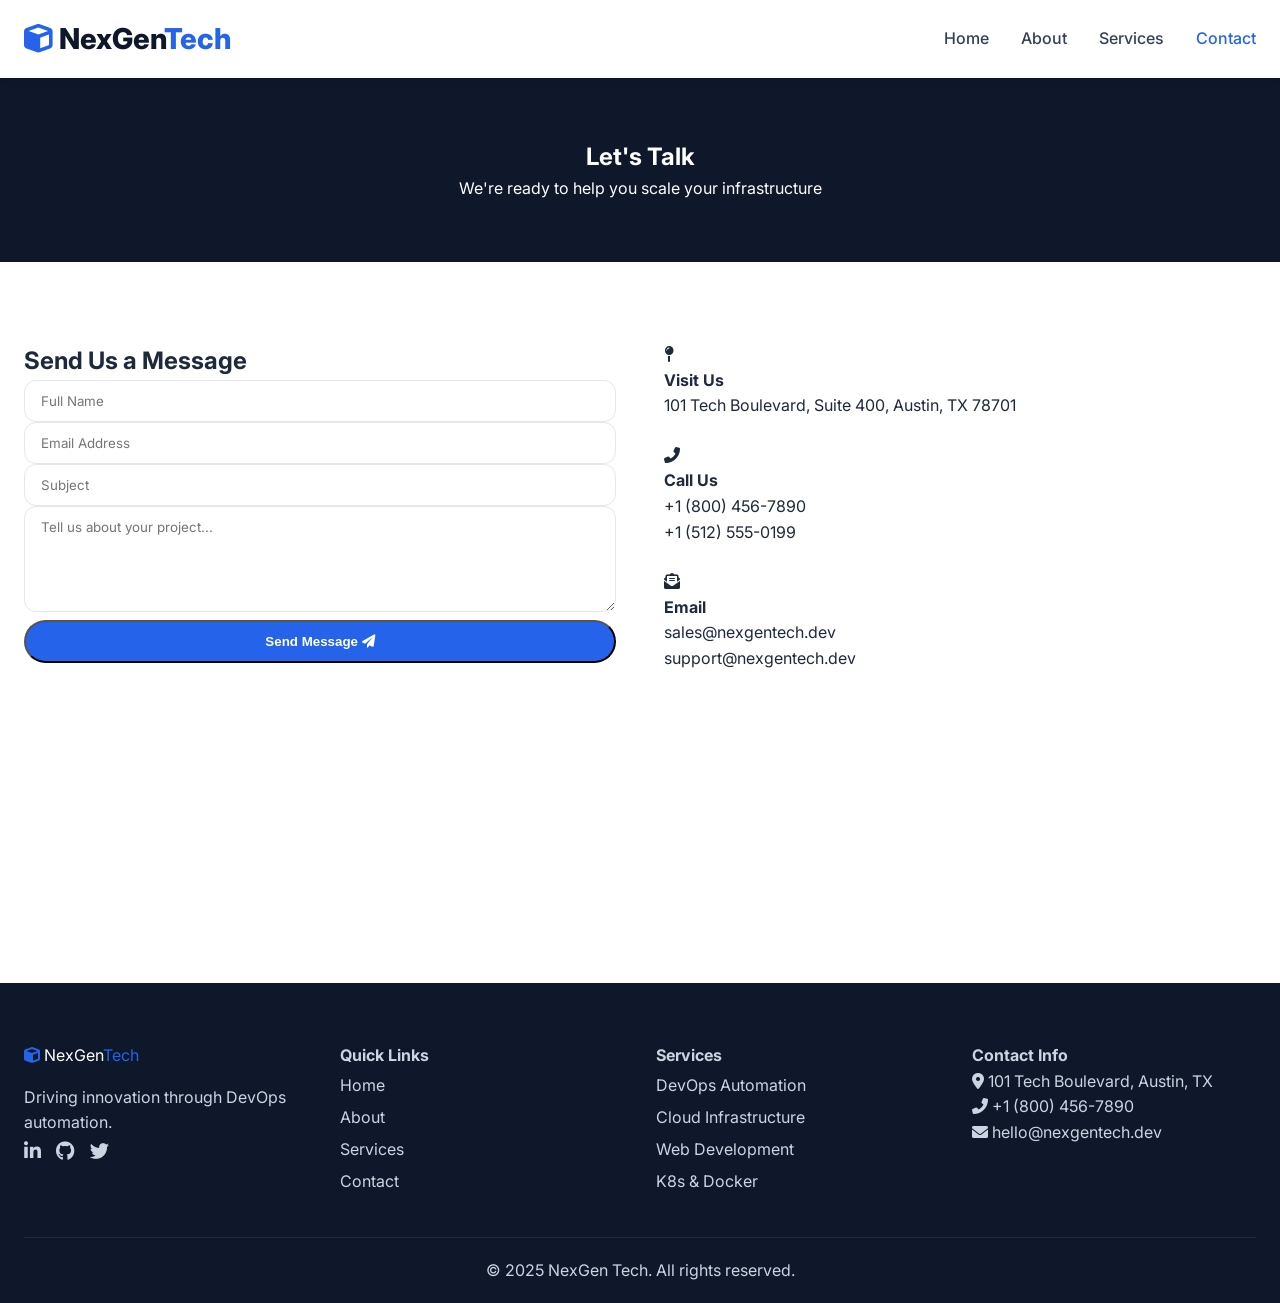
<file: contact.html>
<!DOCTYPE html>
<html lang="en">
<head>
    <meta charset="UTF-8">
    <meta name="viewport" content="width=device-width, initial-scale=1.0">
    <title>Contact | NexGen Tech</title>
    <link href="https://fonts.googleapis.com/css2?family=Inter:wght@300;400;500;600;700;800&display=swap" rel="stylesheet">
    <link rel="stylesheet" href="https://cdnjs.cloudflare.com/ajax/libs/font-awesome/6.0.0-beta3/css/all.min.css">
    <link rel="stylesheet" href="css/style.css">
    <link rel="stylesheet" href="css/responsive.css">
</head>
<body>
    <div id="preloader"><div class="spinner"></div></div>
    <button id="backToTop" class="back-to-top"><i class="fas fa-arrow-up"></i></button>
    <header class="navbar">
        <div class="container nav-container">
            <div class="logo"><a href="index.html"><i class="fas fa-cube"></i> NexGen<span>Tech</span></a></div>
            <nav class="nav-menu" id="navMenu"><ul><li><a href="index.html">Home</a></li><li><a href="about.html">About</a></li><li><a href="services.html">Services</a></li><li><a href="contact.html" class="active">Contact</a></li></ul></nav>
            <div class="hamburger" id="hamburger"><i class="fas fa-bars"></i></div>
        </div>
    </header>
    <main>
        <section class="page-hero contact-hero"><div class="container"><h1>Let's Talk</h1><p>We're ready to help you scale your infrastructure</p></div></section>
        <section class="contact-section section-padding"><div class="container"><div class="contact-wrapper"><div class="contact-form-container"><h2>Send Us a Message</h2><form id="contactForm"><div class="form-group"><input type="text" id="name" placeholder="Full Name" required></div><div class="form-group"><input type="email" id="email" placeholder="Email Address" required></div><div class="form-group"><input type="text" id="subject" placeholder="Subject" required></div><div class="form-group"><textarea id="message" rows="5" placeholder="Tell us about your project..." required></textarea></div><button type="submit" class="btn btn-primary w-100">Send Message <i class="fas fa-paper-plane"></i></button><div id="formMessage" class="form-feedback"></div></form></div><div class="contact-details-container"><div class="info-box"><i class="fas fa-map-pin"></i><h4>Visit Us</h4><p>101 Tech Boulevard, Suite 400, Austin, TX 78701</p></div><div class="info-box"><i class="fas fa-phone-alt"></i><h4>Call Us</h4><p>+1 (800) 456-7890<br>+1 (512) 555-0199</p></div><div class="info-box"><i class="fas fa-envelope-open-text"></i><h4>Email</h4><p>sales@nexgentech.dev<br>support@nexgentech.dev</p></div><div class="map-placeholder"><iframe src="https://maps.google.com/maps?q=30.2672,-97.7431&z=15&output=embed" width="100%" height="200" style="border:0;" allowfullscreen="" loading="lazy"></iframe></div></div></div></div></section>
    </main>
    <footer class="footer"><div class="container"><div class="footer-grid"><div class="footer-about"><div class="logo"><i class="fas fa-cube"></i> NexGen<span>Tech</span></div><p>Driving innovation through DevOps automation.</p><div class="social-links"><a href="#"><i class="fab fa-linkedin-in"></i></a><a href="#"><i class="fab fa-github"></i></a><a href="#"><i class="fab fa-twitter"></i></a></div></div><div class="footer-links"><h4>Quick Links</h4><ul><li><a href="index.html">Home</a></li><li><a href="about.html">About</a></li><li><a href="services.html">Services</a></li><li><a href="contact.html">Contact</a></li></ul></div><div class="footer-services"><h4>Services</h4><ul><li>DevOps Automation</li><li>Cloud Infrastructure</li><li>Web Development</li><li>K8s & Docker</li></ul></div><div class="footer-contact"><h4>Contact Info</h4><p><i class="fas fa-map-marker-alt"></i> 101 Tech Boulevard, Austin, TX</p><p><i class="fas fa-phone-alt"></i> +1 (800) 456-7890</p><p><i class="fas fa-envelope"></i> hello@nexgentech.dev</p></div></div><div class="footer-bottom"><p>&copy; 2025 NexGen Tech. All rights reserved.</p></div></div></footer>
    <script src="js/script.js"></script>
</body>
</html>
</file>
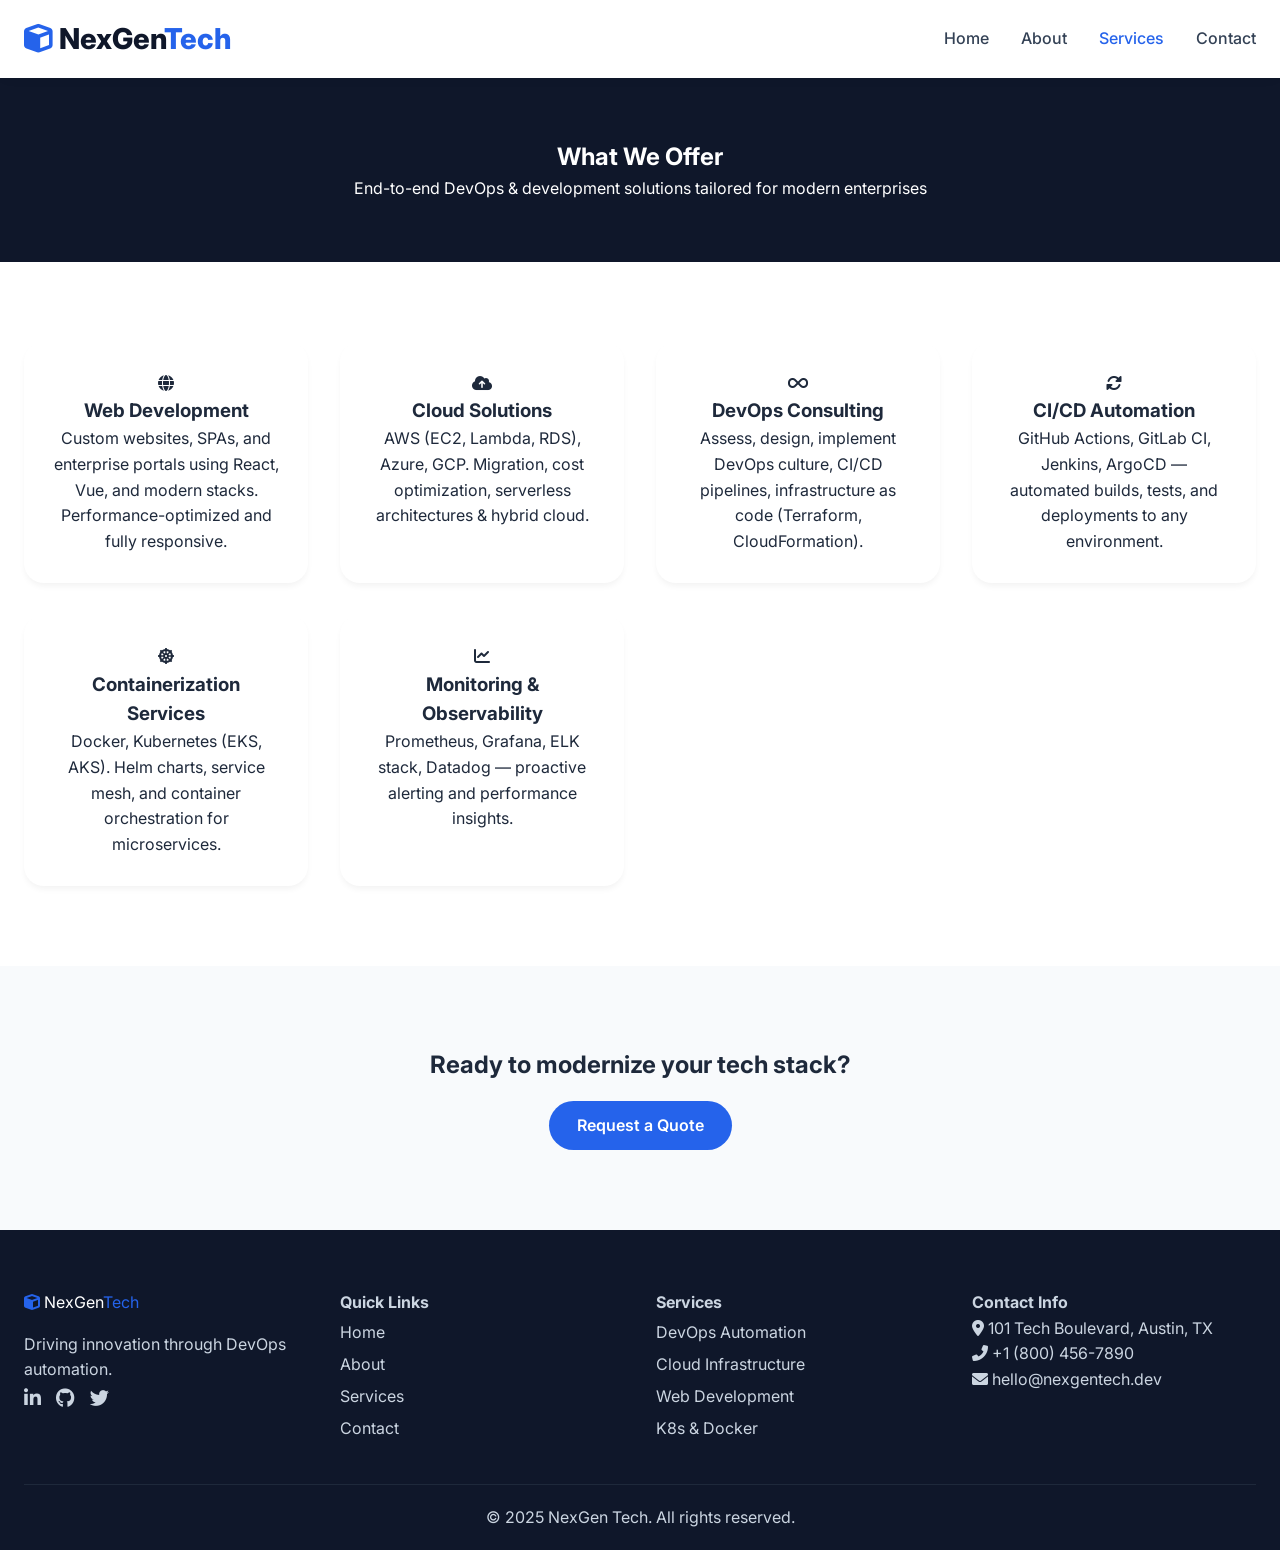
<file: services.html>
<!DOCTYPE html>
<html lang="en">
<head>
    <meta charset="UTF-8">
    <meta name="viewport" content="width=device-width, initial-scale=1.0">
    <title>Services | NexGen Tech</title>
    <link href="https://fonts.googleapis.com/css2?family=Inter:wght@300;400;500;600;700;800&display=swap" rel="stylesheet">
    <link rel="stylesheet" href="https://cdnjs.cloudflare.com/ajax/libs/font-awesome/6.0.0-beta3/css/all.min.css">
    <link rel="stylesheet" href="css/style.css">
    <link rel="stylesheet" href="css/responsive.css">
</head>
<body>
    <div id="preloader"><div class="spinner"></div></div>
    <button id="backToTop" class="back-to-top"><i class="fas fa-arrow-up"></i></button>
    <header class="navbar">
        <div class="container nav-container">
            <div class="logo"><a href="index.html"><i class="fas fa-cube"></i> NexGen<span>Tech</span></a></div>
            <nav class="nav-menu" id="navMenu"><ul><li><a href="index.html">Home</a></li><li><a href="about.html">About</a></li><li><a href="services.html" class="active">Services</a></li><li><a href="contact.html">Contact</a></li></ul></nav>
            <div class="hamburger" id="hamburger"><i class="fas fa-bars"></i></div>
        </div>
    </header>
    <main>
        <section class="page-hero services-hero"><div class="container"><h1>What We Offer</h1><p>End-to-end DevOps & development solutions tailored for modern enterprises</p></div></section>
        <section class="services-full section-padding"><div class="container"><div class="services-detailed-grid"><div class="service-detailed"><i class="fas fa-globe"></i><h3>Web Development</h3><p>Custom websites, SPAs, and enterprise portals using React, Vue, and modern stacks. Performance-optimized and fully responsive.</p></div><div class="service-detailed"><i class="fas fa-cloud-upload-alt"></i><h3>Cloud Solutions</h3><p>AWS (EC2, Lambda, RDS), Azure, GCP. Migration, cost optimization, serverless architectures & hybrid cloud.</p></div><div class="service-detailed"><i class="fas fa-infinity"></i><h3>DevOps Consulting</h3><p>Assess, design, implement DevOps culture, CI/CD pipelines, infrastructure as code (Terraform, CloudFormation).</p></div><div class="service-detailed"><i class="fas fa-sync-alt"></i><h3>CI/CD Automation</h3><p>GitHub Actions, GitLab CI, Jenkins, ArgoCD — automated builds, tests, and deployments to any environment.</p></div><div class="service-detailed"><i class="fas fa-dharmachakra"></i><h3>Containerization Services</h3><p>Docker, Kubernetes (EKS, AKS). Helm charts, service mesh, and container orchestration for microservices.</p></div><div class="service-detailed"><i class="fas fa-chart-line"></i><h3>Monitoring & Observability</h3><p>Prometheus, Grafana, ELK stack, Datadog — proactive alerting and performance insights.</p></div></div></div></section>
        <section class="process-cta bg-light section-padding"><div class="container text-center"><h2>Ready to modernize your tech stack?</h2><a href="contact.html" class="btn btn-primary mt-3">Request a Quote</a></div></section>
    </main>
    <footer class="footer"><div class="container"><div class="footer-grid"><div class="footer-about"><div class="logo"><i class="fas fa-cube"></i> NexGen<span>Tech</span></div><p>Driving innovation through DevOps automation.</p><div class="social-links"><a href="#"><i class="fab fa-linkedin-in"></i></a><a href="#"><i class="fab fa-github"></i></a><a href="#"><i class="fab fa-twitter"></i></a></div></div><div class="footer-links"><h4>Quick Links</h4><ul><li><a href="index.html">Home</a></li><li><a href="about.html">About</a></li><li><a href="services.html">Services</a></li><li><a href="contact.html">Contact</a></li></ul></div><div class="footer-services"><h4>Services</h4><ul><li>DevOps Automation</li><li>Cloud Infrastructure</li><li>Web Development</li><li>K8s & Docker</li></ul></div><div class="footer-contact"><h4>Contact Info</h4><p><i class="fas fa-map-marker-alt"></i> 101 Tech Boulevard, Austin, TX</p><p><i class="fas fa-phone-alt"></i> +1 (800) 456-7890</p><p><i class="fas fa-envelope"></i> hello@nexgentech.dev</p></div></div><div class="footer-bottom"><p>&copy; 2025 NexGen Tech. All rights reserved.</p></div></div></footer>
    <script src="js/script.js"></script>
</body>
</html>
</file>
<file: css/style.css>
* {
    margin: 0;
    padding: 0;
    box-sizing: border-box;
}

body {
    font-family: 'Inter', sans-serif;
    line-height: 1.6;
    color: #1e293b;
    background-color: #ffffff;
    overflow-x: hidden;
}

.container {
    max-width: 1280px;
    margin: 0 auto;
    padding: 0 24px;
}

#preloader {
    position: fixed;
    top: 0;
    left: 0;
    width: 100%;
    height: 100%;
    background: #ffffff;
    z-index: 9999;
    display: flex;
    justify-content: center;
    align-items: center;
}
.spinner {
    width: 50px;
    height: 50px;
    border: 5px solid #e2e8f0;
    border-top: 5px solid #2563eb;
    border-radius: 50%;
    animation: spin 0.8s linear infinite;
}
@keyframes spin {
    0% { transform: rotate(0deg); }
    100% { transform: rotate(360deg); }
}

.back-to-top {
    position: fixed;
    bottom: 30px;
    right: 30px;
    background: #2563eb;
    color: white;
    border: none;
    width: 45px;
    height: 45px;
    border-radius: 50%;
    cursor: pointer;
    display: none;
    justify-content: center;
    align-items: center;
    font-size: 20px;
    z-index: 99;
    box-shadow: 0 4px 12px rgba(0,0,0,0.15);
    transition: all 0.3s;
}
.back-to-top:hover {
    background: #1e40af;
    transform: translateY(-3px);
}

.navbar {
    background: white;
    box-shadow: 0 2px 15px rgba(0,0,0,0.05);
    position: sticky;
    top: 0;
    width: 100%;
    z-index: 1000;
}
.nav-container {
    display: flex;
    justify-content: space-between;
    align-items: center;
    padding: 1rem 24px;
}
.logo a {
    font-size: 1.8rem;
    font-weight: 800;
    text-decoration: none;
    color: #0f172a;
}
.logo i {
    color: #2563eb;
}
.logo span {
    color: #2563eb;
}
.nav-menu ul {
    display: flex;
    gap: 2rem;
    list-style: none;
}
.nav-menu ul li a {
    text-decoration: none;
    font-weight: 500;
    color: #334155;
    transition: 0.3s;
}
.nav-menu ul li a:hover, .nav-menu ul li a.active {
    color: #2563eb;
}
.hamburger {
    display: none;
    font-size: 1.8rem;
    cursor: pointer;
}

.hero {
    background: linear-gradient(rgba(0,0,0,0.6), rgba(0,0,0,0.5)), url('https://images.unsplash.com/photo-1551434678-e076c2236a9c?w=1600');
    background-size: cover;
    background-position: center;
    min-height: 90vh;
    display: flex;
    align-items: center;
    text-align: center;
    color: white;
}
.hero-content h1 {
    font-size: 3.5rem;
    font-weight: 800;
    margin-bottom: 1rem;
}
.hero-content p {
    font-size: 1.2rem;
    max-width: 600px;
    margin: 0 auto 2rem;
}
.btn {
    display: inline-block;
    padding: 12px 28px;
    border-radius: 40px;
    text-decoration: none;
    font-weight: 600;
    transition: 0.3s;
}
.btn-primary {
    background: #2563eb;
    color: white;
}
.btn-primary:hover {
    background: #1d4ed8;
    transform: translateY(-2px);
}
.btn-outline {
    border: 2px solid white;
    color: white;
    background: transparent;
}
.btn-outline:hover {
    background: white;
    color: #2563eb;
}
.hero-buttons {
    display: flex;
    gap: 1rem;
    justify-content: center;
}

.section-padding {
    padding: 80px 0;
}
.bg-light {
    background-color: #f8fafc;
}
.section-header {
    text-align: center;
    margin-bottom: 3rem;
}
.subtitle {
    color: #2563eb;
    text-transform: uppercase;
    letter-spacing: 2px;
    font-weight: 600;
}
.section-header h2 {
    font-size: 2.5rem;
    margin-top: 0.5rem;
    color: #0f172a;
}
.intro-grid, .services-grid, .why-grid, .testimonial-grid {
    display: grid;
    grid-template-columns: repeat(auto-fit, minmax(280px, 1fr));
    gap: 2rem;
}
.intro-card, .service-item, .why-card, .testimonial-card {
    background: white;
    padding: 2rem;
    border-radius: 20px;
    text-align: center;
    box-shadow: 0 10px 25px -5px rgba(0,0,0,0.05);
    transition: 0.25s ease;
}
.intro-card i, .service-item i, .why-card .why-icon i {
    font-size: 2.5rem;
    color: #2563eb;
    margin-bottom: 1rem;
}
.testimonial-card {
    text-align: left;
}
.testimonial-card i {
    color: #2563eb;
    font-size: 2rem;
    margin-bottom: 1rem;
}
.client {
    display: flex;
    align-items: center;
    gap: 1rem;
    margin-top: 1rem;
}
.client img {
    width: 50px;
    height: 50px;
    border-radius: 50%;
}
.stats {
    background: linear-gradient(135deg, #1e293b, #0f172a);
    color: white;
}
.stats-container {
    display: flex;
    justify-content: space-around;
    flex-wrap: wrap;
    text-align: center;
}
.stat-item .counter {
    font-size: 3rem;
    font-weight: 800;
}
.cta {
    background: #2563eb;
    padding: 70px 0;
    text-align: center;
    color: white;
}
.cta h2 {
    font-size: 2rem;
}
.cta .btn-primary {
    background: white;
    color: #2563eb;
    margin-top: 1rem;
}
.footer {
    background: #0f172a;
    color: #cbd5e1;
    padding: 60px 0 20px;
}
.footer-grid {
    display: grid;
    grid-template-columns: repeat(auto-fit, minmax(200px, 1fr));
    gap: 2rem;
}
.footer-about .logo {
    color: white;
    margin-bottom: 1rem;
}
.social-links a {
    color: #cbd5e1;
    margin-right: 15px;
    font-size: 1.2rem;
}
.footer-links ul, .footer-services ul {
    list-style: none;
}
.footer-links a, .footer-services li {
    color: #cbd5e1;
    text-decoration: none;
    line-height: 2;
}
.footer-bottom {
    text-align: center;
    border-top: 1px solid #1e293b;
    padding-top: 20px;
    margin-top: 40px;
}

.page-hero {
    background: #0f172a;
    color: white;
    padding: 60px 0;
    text-align: center;
}
.two-columns {
    display: grid;
    grid-template-columns: 1fr 1fr;
    gap: 3rem;
    align-items: center;
}
.history-img img {
    width: 100%;
    border-radius: 24px;
}
.vm-grid, .team-grid, .achievements-grid, .services-detailed-grid {
    display: grid;
    grid-template-columns: repeat(auto-fit, minmax(260px, 1fr));
    gap: 2rem;
}
.vm-card, .team-member, .achievement-item, .service-detailed {
    background: white;
    border-radius: 20px;
    padding: 1.8rem;
    text-align: center;
    box-shadow: 0 4px 6px -1px rgba(0,0,0,0.05);
}
.team-member img {
    width: 130px;
    height: 130px;
    border-radius: 50%;
    object-fit: cover;
    margin-bottom: 1rem;
}
.achievement-item i {
    font-size: 2rem;
    color: #2563eb;
}
.contact-wrapper {
    display: grid;
    grid-template-columns: 1fr 1fr;
    gap: 3rem;
}
.form-group input, .form-group textarea {
    width: 100%;
    padding: 12px 16px;
    border: 1px solid #e2e8f0;
    border-radius: 12px;
    font-family: inherit;
}
.info-box {
    margin-bottom: 1.5rem;
}
.map-placeholder {
    margin-top: 1.5rem;
    border-radius: 20px;
    overflow: hidden;
}
.w-100 {
    width: 100%;
}
.text-center {
    text-align: center;
}
.mt-4 { margin-top: 2rem; }
.mt-3 { margin-top: 1rem; }
</file>
<file: css/responsive.css>
@media screen and (max-width: 992px) {
    .hero-content h1 { font-size: 2.5rem; }
    .two-columns, .contact-wrapper { grid-template-columns: 1fr; }
    .section-header h2 { font-size: 2rem; }
}
@media screen and (max-width: 768px) {
    .nav-menu {
        position: fixed;
        left: -100%;
        top: 70px;
        flex-direction: column;
        background-color: white;
        width: 100%;
        text-align: center;
        transition: 0.3s;
        box-shadow: 0 10px 27px rgba(0,0,0,0.05);
        padding: 2rem 0;
        z-index: 999;
    }
    .nav-menu.active { left: 0; }
    .nav-menu ul { flex-direction: column; gap: 1.5rem; }
    .hamburger { display: block; }
    .hero-buttons { flex-direction: column; align-items: center; }
    .stats-container { gap: 2rem; }
    .footer-grid { grid-template-columns: 1fr; text-align: center; }
    .section-padding { padding: 60px 0; }
    .intro-grid, .services-grid, .vm-grid, .team-grid { grid-template-columns: 1fr; }
    .hero-content h1 { font-size: 2rem; }
}
@media screen and (max-width: 480px) {
    .container { padding: 0 16px; }
    .btn { padding: 10px 20px; }
}
</file>
